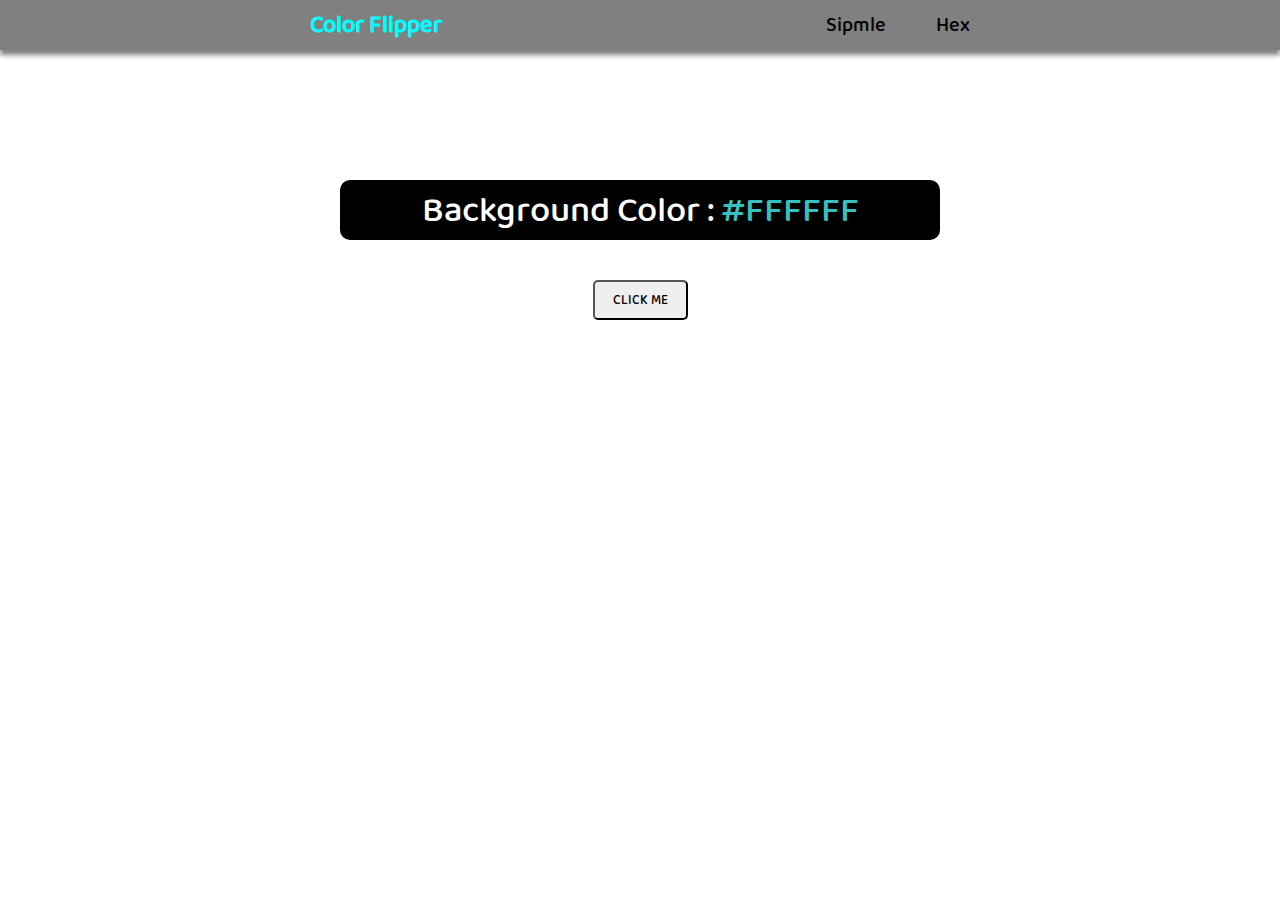
<file: index.html>
<!DOCTYPE html>
<html lang="en">
<head>
    <meta charset="UTF-8">
    <meta name="viewport" content="width=device-width, initial-scale=1.0">
    <title>Color Flipper</title>
    <link rel="stylesheet" href="./fonts/stylesheet.css">
    <link rel="stylesheet" href="style.css">
</head>
<body>
    <header>
        <h3 class="my-title">Color Flipper</h3>
        <p class="reset">Sipmle</p>
        <p class="to-hex">Hex</p>
    </header>
    <div id="container">
        <div class="show-color">
            <p class="chose-color">Background Color : <span>#FFFFFF</span></p>
        </div>
        <div class="btn-container">
            <button class="btn">CLICK ME</button>
        </div>
    </div>

    <script src="main.js"></script>
</body>
</html>
</file>
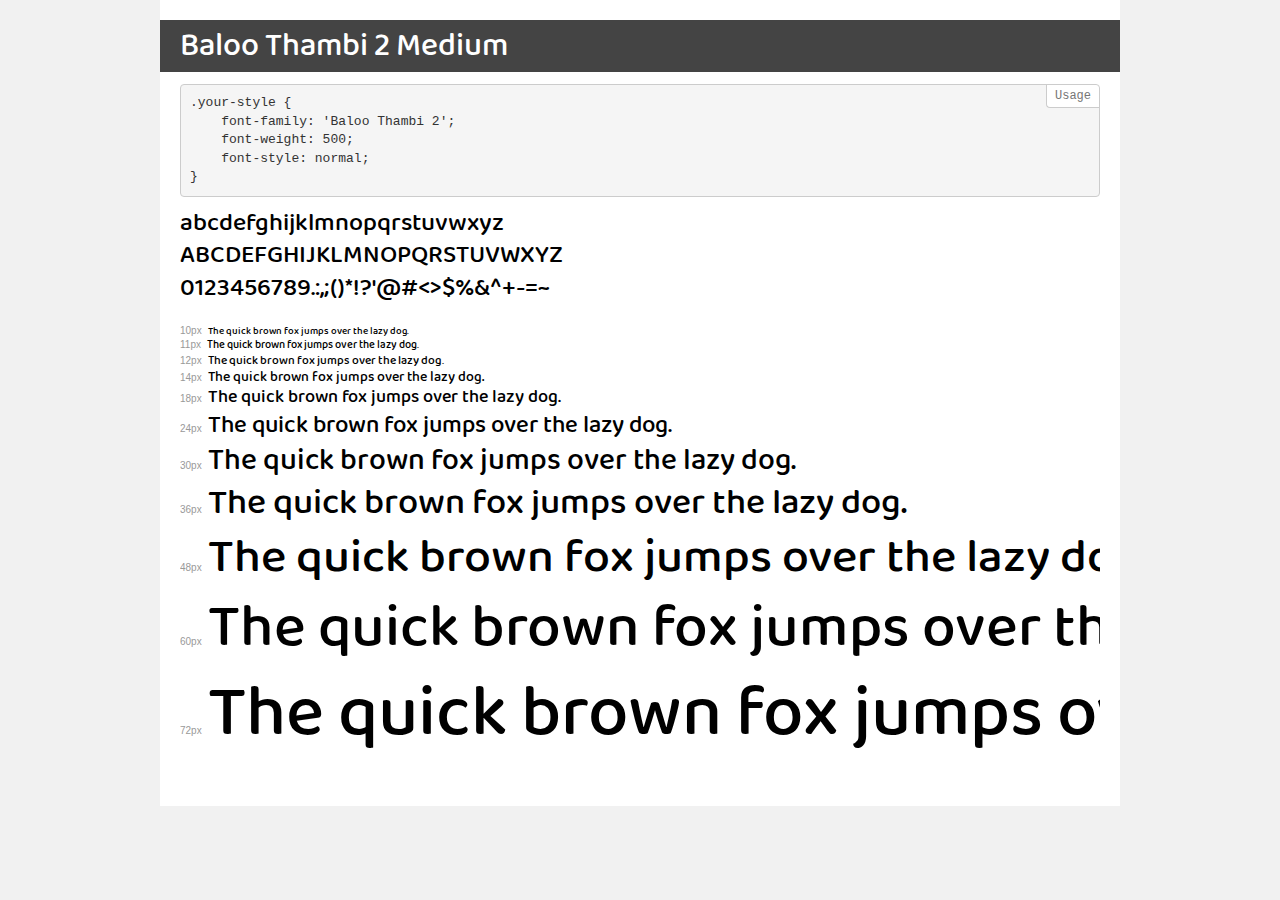
<file: fonts/demo.html>
<!DOCTYPE html>
<html>
<head>
    <meta charset="utf-8">
    <meta http-equiv="X-UA-Compatible" content="IE=edge">
    <meta name="viewport" content="width=device-width, initial-scale=1">
    <meta name="robots" content="noindex, noarchive">
    <meta name="format-detection" content="telephone=no">
    <title>Transfonter demo</title>
    <link href="stylesheet.css" rel="stylesheet">
    <style>
        /*
        http://meyerweb.com/eric/tools/css/reset/
        v2.0 | 20110126
        License: none (public domain)
        */
        html, body, div, span, applet, object, iframe,
        h1, h2, h3, h4, h5, h6, p, blockquote, pre,
        a, abbr, acronym, address, big, cite, code,
        del, dfn, em, img, ins, kbd, q, s, samp,
        small, strike, strong, sub, sup, tt, var,
        b, u, i, center,
        dl, dt, dd, ol, ul, li,
        fieldset, form, label, legend,
        table, caption, tbody, tfoot, thead, tr, th, td,
        article, aside, canvas, details, embed,
        figure, figcaption, footer, header, hgroup,
        menu, nav, output, ruby, section, summary,
        time, mark, audio, video {
            margin: 0;
            padding: 0;
            border: 0;
            font-size: 100%;
            font: inherit;
            vertical-align: baseline;
        }
        /* HTML5 display-role reset for older browsers */
        article, aside, details, figcaption, figure,
        footer, header, hgroup, menu, nav, section {
            display: block;
        }
        body {
            line-height: 1;
        }
        ol, ul {
            list-style: none;
        }
        blockquote, q {
            quotes: none;
        }
        blockquote:before, blockquote:after,
        q:before, q:after {
            content: '';
            content: none;
        }
        table {
            border-collapse: collapse;
            border-spacing: 0;
        }
        /* common styles */
        body {
            background: #f1f1f1;
            color: #000;
        }
        .page {
            background: #fff;
            width: 920px;
            margin: 0 auto;
            padding: 20px 20px 0 20px;
            overflow: hidden;
        }
        .font-container {
            overflow-x: auto;
            overflow-y: hidden;
            margin-bottom: 40px;
            line-height: 1.3;
            white-space: nowrap;
            padding-bottom: 5px;
        }
        h1 {
            position: relative;
            background: #444;
            font-size: 32px;
            color: #fff;
            padding: 10px 20px;
            margin: 0 -20px 12px -20px;
        }
        .letters {
            font-size: 25px;
            margin-bottom: 20px;
        }
        .s10:before {
            content: '10px';
        }
        .s11:before {
            content: '11px';
        }
        .s12:before {
            content: '12px';
        }
        .s14:before {
            content: '14px';
        }
        .s18:before {
            content: '18px';
        }
        .s24:before {
            content: '24px';
        }
        .s30:before {
            content: '30px';
        }
        .s36:before {
            content: '36px';
        }
        .s48:before {
            content: '48px';
        }
        .s60:before {
            content: '60px';
        }
        .s72:before {
            content: '72px';
        }
        .s10:before, .s11:before, .s12:before, .s14:before,
        .s18:before, .s24:before, .s30:before, .s36:before,
        .s48:before, .s60:before, .s72:before {
            font-family: Arial, sans-serif;
            font-size: 10px;
            font-weight: normal;
            font-style: normal;
            color: #999;
            padding-right: 6px;
        }
        pre {
            display: block;
            position: relative;
            padding: 9px;
            margin: 0 0 10px;
            font-family: Monaco, Menlo, Consolas, "Courier New", monospace !important;
            font-size: 13px;
            line-height: 1.428571429;
            color: #333;
            font-weight: normal !important;
            font-style: normal !important;
            background-color: #f5f5f5;
            border: 1px solid #ccc;
            overflow-x: auto;
            border-radius: 4px;
        }
        pre:after {
            display: block;
            position: absolute;
            right: 0;
            top: 0;
            content: 'Usage';
            line-height: 1;
            padding: 5px 8px;
            font-size: 12px;
            color: #767676;
            background-color: #fff;
            border: 1px solid #ccc;
            border-right: none;
            border-top: none;
            border-radius: 0 4px 0 4px;
            z-index: 10;
        }
        /* responsive */
        @media (max-width: 959px) {
            .page {
                width: auto;
                margin: 0;
            }
        }
    </style>
</head>
<body>
<div class="page">
    <div class="demo" style="font-family: 'Baloo Thambi 2'; font-weight: 500; font-style: normal;">
        <h1>Baloo Thambi 2 Medium</h1>
        <pre>.your-style {
    font-family: 'Baloo Thambi 2';
    font-weight: 500;
    font-style: normal;
}</pre>
        <div class="font-container">
            <p class="letters">
                abcdefghijklmnopqrstuvwxyz<br>
ABCDEFGHIJKLMNOPQRSTUVWXYZ<br>
                0123456789.:,;()*!?'@#<>$%&^+-=~
            </p>
            <p class="s10" style="font-size: 10px;">The quick brown fox jumps over the lazy dog.</p>
            <p class="s11" style="font-size: 11px;">The quick brown fox jumps over the lazy dog.</p>
            <p class="s12" style="font-size: 12px;">The quick brown fox jumps over the lazy dog.</p>
            <p class="s14" style="font-size: 14px;">The quick brown fox jumps over the lazy dog.</p>
            <p class="s18" style="font-size: 18px;">The quick brown fox jumps over the lazy dog.</p>
            <p class="s24" style="font-size: 24px;">The quick brown fox jumps over the lazy dog.</p>
            <p class="s30" style="font-size: 30px;">The quick brown fox jumps over the lazy dog.</p>
            <p class="s36" style="font-size: 36px;">The quick brown fox jumps over the lazy dog.</p>
            <p class="s48" style="font-size: 48px;">The quick brown fox jumps over the lazy dog.</p>
            <p class="s60" style="font-size: 60px;">The quick brown fox jumps over the lazy dog.</p>
            <p class="s72" style="font-size: 72px;">The quick brown fox jumps over the lazy dog.</p>
        </div>
    </div>
</div>
</body>
</html>
</file>
<file: fonts/stylesheet.css>
@font-face {
    font-family: 'Baloo Thambi 2';
    src: url('BalooThambi2-Medium.eot');
    src: url('BalooThambi2-Medium.eot?#iefix') format('embedded-opentype'),
        url('BalooThambi2-Medium.woff2') format('woff2'),
        url('BalooThambi2-Medium.woff') format('woff'),
        url('BalooThambi2-Medium.svg#BalooThambi2-Medium') format('svg');
    font-weight: 500;
    font-style: normal;
}
</file>
<file: style.css>
*, html {
    margin: 0;
    padding: 0;
}

body {
    background-color: #ffffff;
}

header {
    display: flex;
    justify-content: center;
    align-items: center;
    width: 100%;
    height: 50px;
    background-color: gray;
    box-shadow: 0px 5px 5px grey;
}

.my-title {
    margin-right: 15%;
    color: aqua;
    font-family: 'Baloo Thambi 2';
    cursor: pointer;
    font-size: 24px;
}

.reset {
    margin-left: 15%;
    font-family: 'Baloo Thambi 2';
    cursor: pointer;
    font-size: 20px;
}

.to-hex {
    margin-left: 50px;
    font-family: 'Baloo Thambi 2';
    cursor: pointer;
    font-size: 20px;
}

#container {
    display: flex;
    flex-direction: column;
    justify-content: center;
    align-items: center;
    height: 400px;
}

.show-color {
    display: flex;
    justify-content: center;
    align-items: center;
    background-color: black;
    width: 600px;
    height: 60px;
    border-radius: 10px;
}

.chose-color {
    color: white;
    font-size: 36px;
    font-family: 'Baloo Thambi 2';
}

.btn-container {
    margin-top: 40px;
}

.btn {
    padding: 8px 18px;
    border-radius: 5px;
    cursor: pointer;
    font-family: 'Baloo Thambi 2';
}

span {
    color: rgb(54, 192, 192);
}

.checker {
    color: rgb(52, 211, 52);
}
</file>
